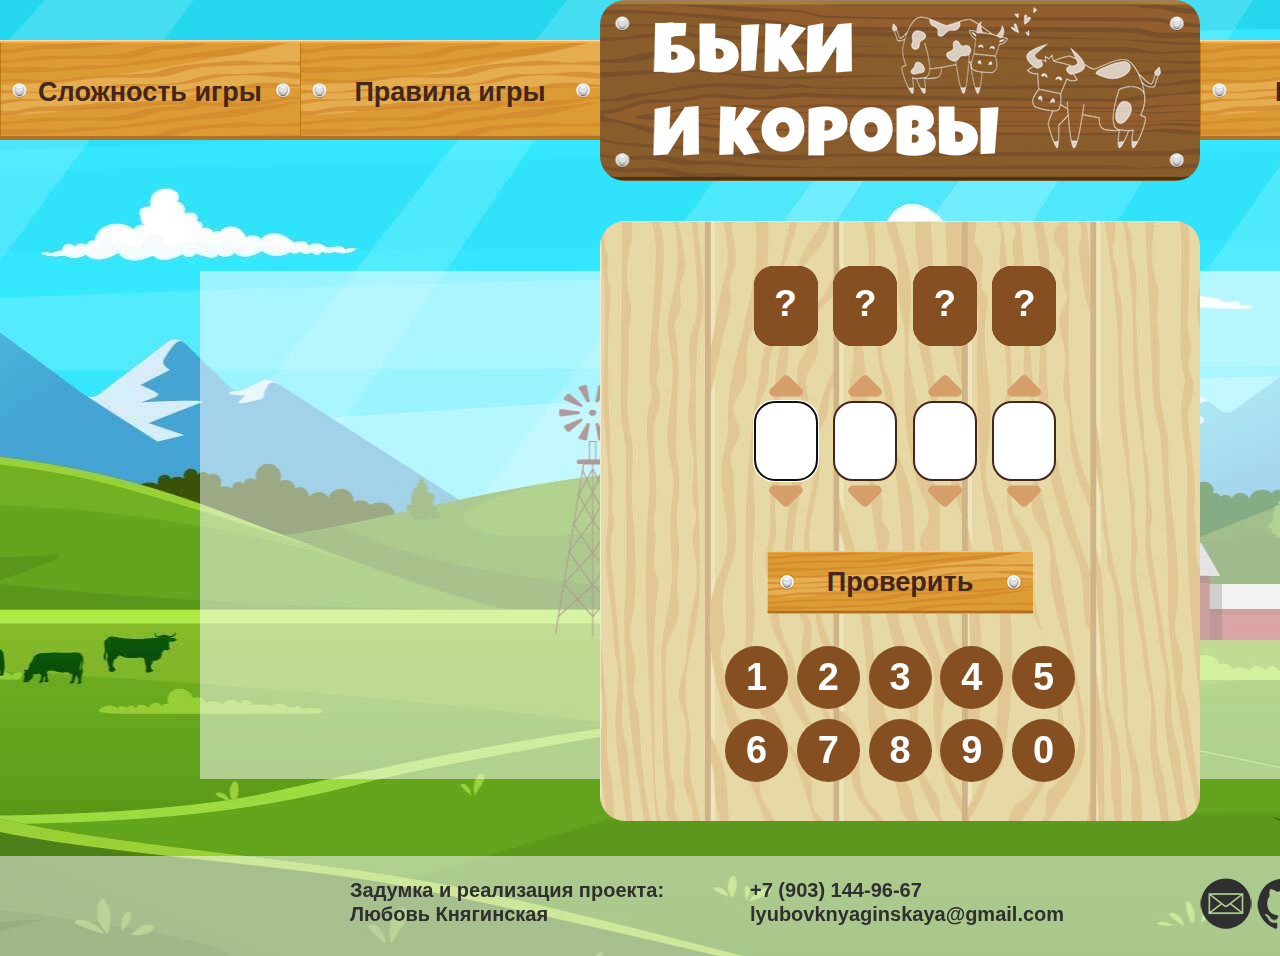
<file: index.html>
<!DOCTYPE html>
<html lang="ru">

<head>
    <meta charset="utf-8">
    <title>Игра "Быки и Коровы".</title>
    <link href="img/cow.jpg" rel="shortcut icon" type="image/x-icon">
    <!-- <link href="https://fonts.googleapis.com/css?family=Roboto:400,500,700&amp;subset=cyrillic" rel="stylesheet"> -->
    <link href="css/Normalize.css" rel="stylesheet">
    <link href="css/style.css" rel="stylesheet">

</head>

<body>
    <header class="main-header">
        <nav class="main-navigation">
            <ul class="top-menu menu-left">
                <li><a class="game-complexity" href="#">Сложность игры</a>
                    <ul class="inner-menu">
                        <li class="sub-menu">
                            <input class="complexity visually-hidden" type="radio" id="complexity1" name="complexity"
                                value="4" checked>
                            <label for="complexity1">Новичок - 4 цифры</label>
                        </li>
                        <li class="sub-menu">
                            <input class="complexity visually-hidden" type="radio" id="complexity2" name="complexity"
                                value="5">
                            <label for="complexity2">Любитель - 5 цифр</label>
                        </li>
                        <li class="sub-menu">
                            <input class="complexity visually-hidden" type="radio" id="complexity3" name="complexity"
                                value="6">
                            <label for="complexity3">Профессионал - 6 цифр</label>
                        </li>
                    </ul>
                </li>
                <li><a class="rules" href="#">Правила игры</a></li>
            </ul>
            <div class="menu-title">
                <img src="img/game-logo.png" width="508" height="149" alt="Игра Быки и коровы">
            </div>
            <ul class="menu-right">
                <li><a class="new" href="index.html">Новая игра</a></li>
                <li><a class="back-to-main" href="#">На главную</a></li>
            </ul>
        </nav>
    </header>
    <main>
        <diV class="main-field">
            <div class="versions left-field"></div>

            <div class="central">

                <div class="question-field">
                    <div class="question-mask">?</div>
                    <div class="question"></div>

                    <div class="question-mask">?</div>
                    <div class="question"></div>

                    <div class="question-mask">?</div>
                    <div class="question"></div>

                    <div class="question-mask">?</div>
                    <div class="question"></div>

                    <div class="question-mask complexity2">?</div>
                    <div class="question complexity2"></div>

                    <div class="question-mask complexity3">?</div>
                    <div class="question complexity3"></div>
                </div>

                <div class="button-plus-field">
                    <button class="button-plus" type="button"><span class="visually-hidden">плюс</span></button>
                    <button class="button-plus" type="button"><span class="visually-hidden">плюс</span></button>
                    <button class="button-plus" type="button"><span class="visually-hidden">плюс</span></button>
                    <button class="button-plus" type="button"><span class="visually-hidden">плюс</span></button>
                    <button class="button-plus complexity2" type="button"><span
                            class="visually-hidden">плюс</span></button>
                    <button class="button-plus complexity3" type="button"><span
                            class="visually-hidden">плюс</span></button>
                </div>

                <div class="answer-field">
                    <input class="answer" type="text" maxlength="1" value="" autofocus tabindex="1">
                    <input class="answer" type="text" maxlength="1" value="" tabindex="1">
                    <input class="answer" type="text" maxlength="1" value="" tabindex="1">
                    <input class="answer" type="text" maxlength="1" value="" tabindex="1">
                    <input class="answer complexity2" type="text" maxlength="1" value="" tabindex="1">
                    <input class="answer complexity3" type="text" maxlength="1" value="" tabindex="1">
                </div>

                <div class="button-minus-field">
                    <button class="button-minus" type="button"><span class="visually-hidden">минус</span></button>
                    <button class="button-minus" type="button"><span class="visually-hidden">минус</span></button>
                    <button class="button-minus" type="button"><span class="visually-hidden">минус</span></button>
                    <button class="button-minus" type="button"><span class="visually-hidden">минус</span></button>
                    <button class="button-minus complexity2" type="button"><span
                            class="visually-hidden">минус</span></button>
                    <button class="button-minus complexity3" type="button"><span
                            class="visually-hidden">минус</span></button>

                </div>

                <input class="button check-button" type="submit" value="Проверить" tabindex="2">

                <div class="keyboard-field">
                    <button class="keyboard" data-type="1">1</button>
                    <button class="keyboard" data-type="2">2</button>
                    <button class="keyboard" data-type="3">3</button>
                    <button class="keyboard" data-type="4">4</button>
                    <button class="keyboard" data-type="5">5</button>
                    <button class="keyboard" data-type="6">6</button>
                    <button class="keyboard" data-type="7">7</button>
                    <button class="keyboard" data-type="8">8</button>
                    <button class="keyboard" data-type="9">9</button>
                    <button class="keyboard" data-type="0">0</button>
                </div>
            </div>

            <div class="versions2 right-field"></div>
        </div>
    </main>

    <footer class="main-footer">
        <div class="container">
            <div class="footer-contacts"></div>
            <p class="footer-contacts-name">
                Задумка и реализация проекта: <br>
                Любовь Княгинская
            </p>
            <div class="footer-contacts-group">
                <p class="footer-contacts-phone"><a href="tel:+79031449667">+7 (903) 144-96-67</a></p>
                <p class="footer-contacts-email"><a
                        href="mailto:lyubovknyaginskaya@gmail.com">lyubovknyaginskaya@gmail.com</a></p>
                <div>
                </div>
            </div>
            <div class="footer-social">
                <ul class="social-button-list">
                    <li class="social-button-item">
                        <a class="social-button" href="mailto:lyubovknyaginskaya@gmail.com">
                            <span class="visually-hidden">EMail</span>
                            <img src="img/email.png" alt="EMail">
                        </a>
                    </li>
                    <li class="social-button-item">
                        <a class="social-button" href="https://github.com/MilitaryJane" target="_blanc">
                            <span class="visually-hidden">GitHub</span>
                            <img src="img/github.png" alt="GitHub">
                        </a>
                    </li>
                    <li class="social-button-item">
                        <a class="social-button" href="https://vk.com/id738616" target="_blanc">
                            <span class="visually-hidden">ВКонтакте</span>
                            <img src="img/vk.png" alt="VK">
                        </a>
                    </li>
                </ul>
            </div>
        </div>
    </footer>




    <section class="modal modal-victory">
        <h1 class="modal-title">УРА! ПОБЕДА!</h1>
        <div class="modal-container">
            <div class="modal-game-statistics">
                <p>Было загадано число:
                    <span class="quest-number"></span>
                </p>
                <p>Время игры:
                    <span class="play-time"></span>
                </p>
                <p>Сделано ходов:
                    <span class="play-moovs"></span>
                </p>
            </div>

            <div class="modal-image">
                <img class="image-cow" src="img/cow.png" width="243" height="161" alt="Корова">
                <img class="image-bull" src="img/bull.png" width="282" height="219" alt="Бык">
                <div class="hearts-block">
                    <img class="heart1" src="img/heart1.png" alt="Сердце">
                    <img class="heart2" src="img/heart2.png" alt="Сердце">
                    <img class="heart3" src="img/heart2.png" alt="Сердце">
                    <img class="heart4" src="img/heart1.png" alt="Сердце">
                    <img class="heart5" src="img/heart1.png" alt="Сердце">
                </div>
            </div>
        </div>

        <div class="modal-button">
            <a class="modal-bt new-start-button" href="index.html">Новая игра</a>
            <a class="modal-bt menu-button" href="#">Вернуться на главную</a>
        </div>

        <button class="button-close"><span class="visually-hidden">X</span></button>
    </section>
    <div class="modal-overlay"></div>


    <section class="modal modal-rules">
        <h1>Правила игры "Быки и коровы"</h1>

        <p>Компьютер задумывает тайное 4-значное число с неповторяющимися цифрами. Игрок делает первую попытку отгадать
            число.
            Попытка — это 4-значное число с неповторяющимися цифрами, сообщаемое компьютеру. Компьютер сообщает в ответ,
            сколько цифр угадано без совпадения с их позициями в тайном числе (то есть количество коров)
            и сколько угадано вплоть до позиции в тайном числе (то есть количество быков).</p>
        <p> Например:</p>
        <p>Задумано тайное число «3219».</p>
        <p>Попытка: «2310».</p>
        <p>Результат: две «коровы» (две цифры: «2» и «3» — угаданы на неверных позициях) и один «бык» (одна цифра «1»
            угадана вплоть до позиции).</p>

        <p>Игрок побеждает тогда, когда будет отгадана вся последовательность чисел.</p>

        <p>Готов испытать себя?</p>

        <a class="modal-bt new-start-button" href="index.html">Начать игру</a>

        <button class="button-close"><span class="visually-hidden">X</span></button>

    </section>


    <section class="modal modal-warning">
        <h1>Внимание!</h1>
        <p>Игровой прогресс будет потерян.</p>
        <p>Начать новую игру?</p>
        <button class="modal-bt button-ok" value="true">Начать</button>
        <button class="modal-bt button-cancel" value="false">Отмена</button>
    </section>

    <script src="js/timer_utils.js"></script>
    <script src="js/overlay_utils.js"></script>
    <script src="js/modal_rules_control.js"></script>
    <script src="js/value_check_module.js"></script>
    <script src="js/js.js"></script>
    <script src="js/game_button_control.js"></script>
    <script src="js/modal_complexity_control.js"></script>
    <script src="js/modal_victory_control.js"></script>


</body>

</html>
</file>
<file: css/style.css>
﻿body {
    min-width: 1800px;
    margin: 0;
    padding: 0;

    font-family: "Calibri", sans-serif;
    font-size: 20px;
    line-height: 24px;
    font-weight: bold;
    color: #45261c;

    background-color: #ffffff;
    background-image: url("../img/bg.jpg");
    background-position: top center;
    background-repeat: no-repeat;
}

a {
    text-decoration: none;
}

img {
    max-width: 100%;
    height: auto;
}

.visually-hidden:not(:focus):not(:active),
input[type="checkbox"].visually-hidden,
input[type="radio"].visually-hidden {
    position: absolute;

    width: 1px;
    height: 1px;
    margin: -1px;
    border: 0;
    padding: 0;

    white-space: nowrap;

    -webkit-clip-path: inset(100%);

    clip-path: inset(100%);
    clip: rect(0, 0, 0, 0);
    overflow: hidden;
}

.main-header {
    margin-bottom: 40px;
}

.main-navigation {
    width: 1800px;
    margin: 0 auto;
    padding: 0;
    max-height: 181px;
    display: -webkit-box;
    display: -ms-flexbox;
    display: flex;
    -ms-flex-wrap: wrap;
    flex-wrap: wrap;
    -webkit-box-pack: justify;
    -ms-flex-pack: justify;
    justify-content: space-between;
}

.menu-title {
    margin: 0;
    padding: 0;

    width: 600px;
    height: 181px;

    border-radius: 25px;
    background-color: #a27d62;
    background-image: url("../img/dark-desk.jpg");
    background-position: top center;
    background-repeat: no-repeat;
}

.menu-title img {
    padding: 7px 41px 24px 53px;
}

.menu-right,
.menu-left {
    margin: 0;
    margin-top: 40px;
    padding: 0;

    width: 600px;
    height: 100px;

    display: -webkit-box;
    display: -ms-flexbox;
    display: flex;
    -ms-flex-wrap: wrap;
    flex-wrap: wrap;
    -ms-flex-pack: distribute;
    justify-content: space-around;

    list-style: none;
    word-break: break-all;
    font-size: 27px;

    background-color: #a27d62;
}

.main-navigation a {
    display: inline-block;
    -webkit-box-sizing: border-box;
    box-sizing: border-box;
    width: 300px;
    padding: 40px 0 36px 0;

    text-align: center;
    text-decoration: none;
    color: #45261c;

}

.main-navigation a:hover,
.main-navigation a:focus {
    color: #ffffff;
}

.main-navigation a:active,
.inner-menu>li label:active {
    background-color: #45261c;
    -webkit-box-shadow: inset 0 -8px 50px rgba(69, 38, 28, 0.5);
    box-shadow: inset 0 -8px 50px rgba(69, 38, 28, 0.5);
    opacity: 0.5;
}

.menu-left li,
.menu-right li {
    width: 300px;
    background-image: url("../img/light-desk.jpg");
    background-position: top center;
    background-repeat: no-repeat;
}

.top-menu>li {
    display: inline-block;
    position: relative;
}

.inner-menu {
    position: absolute;
    top: 100%;
    left: 0;

    -webkit-box-sizing: border-box;

    box-sizing: border-box;
    width: 300px;
    padding: 0;

    font-size: 20px;
    line-height: 24px;
    font-weight: bold;
    list-style: none;
    text-align: left;
    white-space: nowrap;

    color: #45261c;


    -webkit-transform: scaleY(0);


    -ms-transform: scaleY(0);


    transform: scaleY(0);
}

.inner-menu .sub-menu label {
    position: relative;
    display: inline-block;
    -webkit-box-sizing: border-box;
    box-sizing: border-box;
    width: 300px;
    padding: 2px 0px 5px 55px;
}

.top-menu li:hover .inner-menu {
    -webkit-transform: scaleY(1);
    -ms-transform: scaleY(1);
    transform: scaleY(1);
    -webkit-transition-duration: 0.5s;
    -o-transition-duration: 0.5s;
    transition-duration: 0.5s;
}

.inner-menu .sub-menu {
    background-image: url("../img/light-desk-ltl.jpg");
    background-position: top center;
    background-repeat: no-repeat;
    margin-bottom: 4px;
    background-color: #a27d62;
}

.inner-menu .sub-menu label:hover,
.inner-menu .sub-menu label:focus {
    color: #ffffff;
}

.complexity:hover+label::after,
.complexity:checked+label::after {
    content: "";
    position: absolute;
    top: 4px;
    left: 20px;

    width: 23px;
    height: 23px;


    background-image: url("../img/tick-white.png");
    background-repeat: no-repeat;
    background-position: 0 0;
}


.complexity:checked+label::after {
    background-image: url("../img/tick.png");
}

.complexity:checked+label:hover,
.complexity:checked+label:focus {
    color: #45261c;
}

.complexity:checked+label:active {
    background-color: transparent;
    -webkit-box-shadow: none;
    box-shadow: none;
    opacity: 1;
    color: #45261c;
}


.main-field {
    width: 1400px;
    margin: 0 auto;

    display: -webkit-box;

    display: -ms-flexbox;

    display: flex;
    -webkit-box-pack: center;
    -ms-flex-pack: center;
    justify-content: center;
}

.central {
    width: 600px;
    height: 600px;
    margin: 0 auto;
    -webkit-box-sizing: border-box;
    box-sizing: border-box;
    padding-top: 45px;

    background-color: #fad9cf;
    background-image: url("../img/back-desk.jpg");
    background-position: top center;
    background-repeat: no-repeat;
    border-radius: 25px;
}

.question-field,
.answer-field,
.button-plus-field,
.button-minus-field {
    text-align: center;
}

.button-plus-field,
.button-minus-field {
    height: 25px;
}

.button-minus-field {
    margin-bottom: 40px;
}

.left-field,
.right-field {
    margin: 0;
    margin-top: 50px;
    padding: 4px 0;
    display: inline-block;
    width: 400px;
    height: 500px;
    text-align: center;
    font-size: 20px;

    background-color: rgba(255, 255, 255, 0.5);
}

.left-field p,
.right-field p {
    display: inline-block;
    margin: 0;
    margin-bottom: 8px;
    padding: 0;

}

.count-step-span {
    margin: 0;
    padding: 0;
    display: inline-block;
    font-size: 15px;
    margin-right: 20px;
    color: #864f22;

}

.answer-version-span {
    display: inline-block;
    margin-right: 20px;
}

.bulls-span,
.cows-span {
    display: inline-block;
    color: #864f22;
}

.question,
.answer,
.question-mask {
    -webkit-box-sizing: border-box;
    box-sizing: border-box;
    display: inline-block;
    width: 64px;
    height: 80px;
    margin-left: 10px;
    text-align: center;
    border: 2px solid #45261c;
    border-radius: 20px;
    font-size: 37px;
    color: #45261c;
}

.question {
    font-weight: bold;
    margin-bottom: 25px;
    outline: none;
    padding: 26px 10px;
    background-color: #ffffff;
    position: relative;
}

.question-mask {
    z-index: 2;
    background-color: #864f22;
    color: #ffffff;
    position: absolute;
    padding: 26px 10px;
    border: none;
}


.answer {
    margin-top: 5px;
    margin-bottom: 5px;
}

.button-plus,
.button-minus {
    position: relative;
    margin-left: 40px;
    width: 34px;
    height: 25px;
    background-color: transparent;
    border: none;

    cursor: pointer;
}

.button-plus:first-child,
.button-minus:first-child {
    margin-left: 10px;
}

.button-plus {
    margin-bottom: 5px;
}

.button-plus::after,
.button-minus::after {
    content: "";
    display: inline-block;
    position: absolute;

    width: 34px;
    height: 34px;

    background-image: url("../img/button.png");
    background-repeat: no-repeat;
}

.button-plus::after {
    top: 4px;
    left: 0px;
}

.button-minus::after {
    -webkit-transform: rotate(180deg);
    -ms-transform: rotate(180deg);
    transform: rotate(180deg);
    top: -13px;
    left: 0px;
}

.button-plus:hover.button-plus::after,
.button-plus:focus.button-plus::after,
.button-minus:focus.button-minus::after,
.button-minus:hover.button-minus::after {
    opacity: 0.7;
}

.complexity2 {
    display: none;
}

.complexity3 {
    display: none;
}

.button {
    display: block;
    margin: auto;
    margin-bottom: 32px;

    width: 267px;
    min-height: 63px;
    background-image: url("../img/button-desk.jpg");
    background-position: top center;
    background-repeat: no-repeat;

    border: none;
    font-size: 27px;
    font-weight: bold;
    background-color: darkgrey;
    color: #45261c;
    cursor: pointer;
}

.button:hover,
.button:focus {
    color: #ffffff;
}

.button:active {
    background-image: url("../img/button-desk-dark.jpg");
}


.keyboard-field {
    display: -webkit-box;
    display: -ms-flexbox;
    display: flex;
    -ms-flex-wrap: wrap;
    flex-wrap: wrap;
    -webkit-box-pack: justify;
    -ms-flex-pack: justify;
    justify-content: space-between;

    margin: auto;
    margin-bottom: 37px;
    width: 350px;
}

.keyboard {
    width: 63px;
    height: 63px;
    border: none;
    border-radius: 50px;
    background-color: #864f22;
    color: #ffffff;
    font-size: 38px;
    font-weight: bold;
    margin-bottom: 10px;
    cursor: pointer;
}

.keyboard:focus,
.keyboard:hover {
    background-color: #ffffff;
    color: #45261c;
    border: 2px solid #45261c;
}

.keyboard:active {
    -webkit-box-shadow: inset 0 -8px 50px rgba(153, 102, 51, 0.7);
    box-shadow: inset 0 -8px 50px rgba(153, 102, 51, 0.7);
}


/* футер */
.main-footer {
    margin-top: 35px;
    padding: 22px;
    background-color: rgba(255, 255, 255, 0.5);
    color: #2f2f2f;
}

.main-footer .container {
    width: 1400px;
    margin: 0 auto;
    display: -webkit-box;
    display: -ms-flexbox;
    display: flex;
    -webkit-box-pack: center;
    -ms-flex-pack: center;
    justify-content: center;
}

.footer-contacts-name {
    display: inline-block;
    width: 350px;
}

.footer-contacts-group {
    display: inline-block;
    width: 500px;
}

.footer-contacts-name,
.footer-contacts-phone,
.footer-contacts-email {
    padding: 0;
    margin: 0;
    display: inline-block;
}

.footer-contacts-name {
    width: 350px;
}

.footer-contacts-phone,
.footer-contacts-email {
    -webkit-box-sizing: border-box;
    box-sizing: border-box;
    padding-left: 50px;
    width: 500px;
}

.footer-contacts-phone a,
.footer-contacts-email a {
    color: #2f2f2f;
}

.footer-contacts-phone a:focus,
.footer-contacts-phone a:hover,
.footer-contacts-email a:focus,
.footer-contacts-email a:hover {
    opacity: 0.8;
    text-decoration: underline;
}

.footer-social {
    display: inline-block;
    width: 250px;
}

.social-button-list {
    padding: 0;
    margin: 0;
    display: -webkit-box;
    display: -ms-flexbox;
    display: flex;
    list-style: none;
}

.social-button-item {
    margin-right: 5px;

}

.social-button-item a img:hover,
.social-button-item a:focus {
    opacity: 0.8;
}

.social-button-item :last-child {
    margin-right: 0;
}


@-webkit-keyframes bounce {
    0% {
        -webkit-transform: translateY(-2000px);
        transform: translateY(-2000px);
    }

    70% {
        -webkit-transform: translateY(30px);
        transform: translateY(30px);
    }

    90% {
        -webkit-transform: translateY(-10px);
        transform: translateY(-10px);
    }

    100% {
        -webkit-transform: translateY(-0px);
        transform: translateY(-0px);
    }
}


@keyframes bounce {
    0% {
        -webkit-transform: translateY(-2000px);
        transform: translateY(-2000px);
    }

    70% {
        -webkit-transform: translateY(30px);
        transform: translateY(30px);
    }

    90% {
        -webkit-transform: translateY(-10px);
        transform: translateY(-10px);
    }

    100% {
        -webkit-transform: translateY(-0px);
        transform: translateY(-0px);
    }
}


@-webkit-keyframes bounce-victory {
    0% {
        -webkit-transform: translateY(0px);
        transform: translateY(0px);
    }

    30% {
        -webkit-transform: translateY(-15px);
        transform: translateY(-15px);
    }

    60% {
        -webkit-transform: translateY(-30px);
        transform: translateY(-30px);
    }

    90% {
        -webkit-transform: translateY(10px);
        transform: translateY(10px);
    }

    100% {
        -webkit-transform: translateY(-0px);
        transform: translateY(-0px);
    }
}


@keyframes bounce-victory {
    0% {
        -webkit-transform: translateY(0px);
        transform: translateY(0px);
    }

    30% {
        -webkit-transform: translateY(-15px);
        transform: translateY(-15px);
    }

    60% {
        -webkit-transform: translateY(-30px);
        transform: translateY(-30px);
    }

    90% {
        -webkit-transform: translateY(10px);
        transform: translateY(10px);
    }

    100% {
        -webkit-transform: translateY(-0px);
        transform: translateY(-0px);
    }
}

@-webkit-keyframes bounce-image {
    0% {
        display: none;
    }

    30% {
        display: block;
        opacity: 0.8;
    }

    50% {
        display: block;
        opacity: 0.5;
    }

    70% {
        display: block;
    }

    90% {
        display: block;
        opacity: 0.5;
    }

    100% {
        display: none;
    }
}

@keyframes bounce-image {
    0% {
        display: none;
    }

    30% {
        display: block;
        opacity: 0.8;
    }

    50% {
        display: block;
        opacity: 0.5;
    }

    70% {
        display: block;
    }

    90% {
        display: block;
        opacity: 0.5;
    }

    100% {
        display: none;
    }
}


/* модальные окна */
.modal {
    position: fixed;
    display: none;
}


/* модуль победы */
.modal-victory {
    width: 900px;
    min-height: 600px;
    -webkit-box-sizing: border-box;
    box-sizing: border-box;

    top: 200px;
    left: 50%;
    margin-left: -450px;
    padding: 20px;

    background-color: #2f2f2f;
    background-image: url("../img/modal-bk-bb.jpg");
    background-position-y: -1px;
    background-repeat: no-repeat;
    border-radius: 50px;
    color: #ffffff;

    text-align: center;

    z-index: 104;
}

.modal-show {
    display: block;
    -webkit-animation: bounce 1s;
    animation: bounce 1s;
}

.modal-container {
    width: 860px;
    min-height: 300px;
    display: -webkit-box;
    display: -ms-flexbox;
    display: flex;
}

.modal-title {
    font-size: 70px;
}

.modal-game-statistics {
    display: inline-block;
    width: 336px;
    padding: 15px;
    font-size: 30px;
}

.modal-game-statistics p {
    padding: 0;
    margin: 0;
}

.quest-number,
.play-time,
.play-moovs {
    display: inline-block;
    -webkit-box-sizing: border-box;
    box-sizing: border-box;
    min-width: 200px;
    min-height: 40px;
    border: 3px solid #ffffff;
    border-radius: 10px;
    margin: 10px;
    padding: 5px;

}

.modal-image {
    display: inline-block;
    width: 524px;
    position: relative;
}

.image-cow {
    position: absolute;
    bottom: 0;
    left: 0;
    -webkit-animation: bounce-victory 0.8s;
    animation: bounce-victory 0.8s;
    -webkit-animation-timing-function: linear;
    animation-timing-function: linear;
    -webkit-animation-iteration-count: infinite;
    animation-iteration-count: infinite;
}

.image-bull {
    position: absolute;
    bottom: 0;
    right: 0;
    -webkit-animation: bounce-victory 0.9s;
    animation: bounce-victory 0.9s;
    -webkit-animation-timing-function: linear;
    animation-timing-function: linear;
    -webkit-animation-iteration-count: infinite;
    animation-iteration-count: infinite;
}

.hearts-block {
    display: inline-block;
    position: absolute;
    top: 20px;
    left: 180px;
    width: 56px;
    height: 61px;
}

.heart1,
.heart4,
.heart5 {
    display: inline-block;
    position: absolute;
    width: 9px;
    height: 13px;
}

.heart1 {
    bottom: 0px;
    left: 30px;
    -webkit-animation: bounce-image 2s;
    animation: bounce-image 2s;
    -webkit-animation-iteration-count: infinite;
    animation-iteration-count: infinite;

}

.heart4 {
    -webkit-transform: scale(-1, 1) rotate(35deg);
    -ms-transform: scale(-1, 1) rotate(35deg);
    transform: scale(-1, 1) rotate(35deg);
    top: 10px;
    left: 10px;
    -webkit-animation: bounce-image 1.5s;
    animation: bounce-image 1.5s;
    -webkit-animation-iteration-count: infinite;
    animation-iteration-count: infinite;
}

.heart5 {
    -webkit-transform: scale(-1, 1) rotate(-5deg);
    -ms-transform: scale(-1, 1) rotate(-5deg);
    transform: scale(-1, 1) rotate(-5deg);
    top: -1px;
    left: 48px;
    -webkit-animation: bounce-image 2.3s;
    animation: bounce-image 2.3s;
    -webkit-animation-iteration-count: infinite;
    animation-iteration-count: infinite;
}

.heart2,
.heart3 {
    display: inline-block;
    position: absolute;
    width: 19px;
    height: 21px;

}

.heart2 {
    top: 32px;
    left: 0px;
    -webkit-animation: bounce-image 1.7s;
    animation: bounce-image 1.7s;
    -webkit-animation-iteration-count: infinite;
    animation-iteration-count: infinite;
}

.heart3 {
    -webkit-transform: scale(-1, 1) rotate(15deg);
    -ms-transform: scale(-1, 1) rotate(15deg);
    transform: scale(-1, 1) rotate(15deg);
    top: 15px;
    left: 25px;
    -webkit-animation: bounce-image 2.1s;
    animation: bounce-image 2.1s;
    -webkit-animation-iteration-count: infinite;
    animation-iteration-count: infinite;
}


.modal-button {
    width: 100%;
    margin: 40px 0;
}

.modal-bt {
    display: inline-block;

    border: 3px solid #ffffff;
    border-radius: 10px;
    background-color: transparent;

    color: #ffffff;
    font-weight: 700;
    padding: 5px 20px;
    margin-top: 15px;
}

.modal-bt:hover,
.modal-bt:focus {
    background-color: #45261c;
    -webkit-box-shadow: inset 0 -8px 50px rgba(69, 38, 28, 0.5);
    box-shadow: inset 0 -8px 50px rgba(69, 38, 28, 0.5);
    opacity: 0.5;
}

.modal-bt:active {
    -webkit-box-shadow: inset 4px -4px 5px rgba(1, 1, 28, 0.5);
    box-shadow: inset 4px -4px 5px rgba(1, 1, 28, 0.5);
}

.new-start-button {
    margin-right: 20px;
    padding-left: 50px;
    padding-right: 50px;
}

.button-close {
    position: absolute;
    top: 20px;
    right: 20px;

    width: 27px;
    height: 27px;

    background-color: transparent;
    border: 3px solid #ffffff;
    border-radius: 50%;

    cursor: pointer;
}

.button-close::before,
.button-close::after {
    content: "";

    position: absolute;
    top: 9px;
    right: -1px;
    width: 23px;
    height: 3px;

    background-color: #ffffff;
}

.button-close::after {
    -webkit-transform: rotate(45deg);
    -ms-transform: rotate(45deg);
    transform: rotate(45deg);
}

.button-close::before {
    -webkit-transform: rotate(-45deg);
    -ms-transform: rotate(-45deg);
    transform: rotate(-45deg);
}

.button-close:hover,
.button-close:focus {
    background-color: #45261c;
    -webkit-box-shadow: inset 0 -8px 50px rgba(69, 38, 28, 0.5);
    box-shadow: inset 0 -8px 50px rgba(69, 38, 28, 0.5);
    opacity: 0.5;
}

.button-close:active.button-close::after {
    -webkit-transform: rotate(180deg);
    -ms-transform: rotate(180deg);
    transform: rotate(180deg);
}

.button-close:active.button-close::before {
    -webkit-transform: rotate(270deg);
    -ms-transform: rotate(270deg);
    transform: rotate(270deg);
}

.modal-overlay {
    position: fixed;
    top: 0;
    left: 0;

    width: 100%;
    height: 100%;

    background-color: rgba(255, 255, 250, 0.6);
    z-index: 103;
    display: none;
}

.overlay-show {
    display: block;
}



/* модуль с правилами игры */
.modal-rules {
    width: 700px;
    min-height: 600px;
    -webkit-box-sizing: border-box;
    box-sizing: border-box;

    top: 200px;
    left: 50%;
    margin-left: -350px;
    padding: 20px;

    background-color: #2f2f2f;
    background-image: url("../img/modal-bk-big.jpg");
    background-position-y: -1px;
    background-repeat: no-repeat;
    border-radius: 40px;
    color: #ffffff;

    text-align: center;
    z-index: 104;
}

.modal-rules h1 {
    margin: 15px 0;
    padding: 0;
    font-size: 40px;
}

.modal-rules p {
    margin: 0;
    margin-bottom: 10px;
    padding: 0;
}

.modal-rules p:last-of-type {
    margin-bottom: 30px;
}


/* модуль предупреждения о сбросе прогресса при смене сложности */
.modal-warning {
    width: 400px;
    min-height: 250px;
    -webkit-box-sizing: border-box;
    box-sizing: border-box;

    top: 265px;
    left: 50%;
    margin-left: -200px;
    padding: 30px 20px 20px 20px;

    background-color: #2f2f2f;
    background-image: url("../img/modal-bk.jpg");
    background-position-y: -1px;
    background-repeat: no-repeat;
    text-align: center;
    z-index: 104;
    border-radius: 25px;
    color: #ffffff;
}

.modal-warning h1 {
    margin: 0;
    margin-bottom: 30px;
    padding: 0;
    font-size: 50px;
}

.modal-warning p {
    margin: 0;
    margin-bottom: 15px;
    padding: 0;
    font-size: 23px;
}

.modal-warning .button-ok {
    margin-right: 20px;
}
</file>
